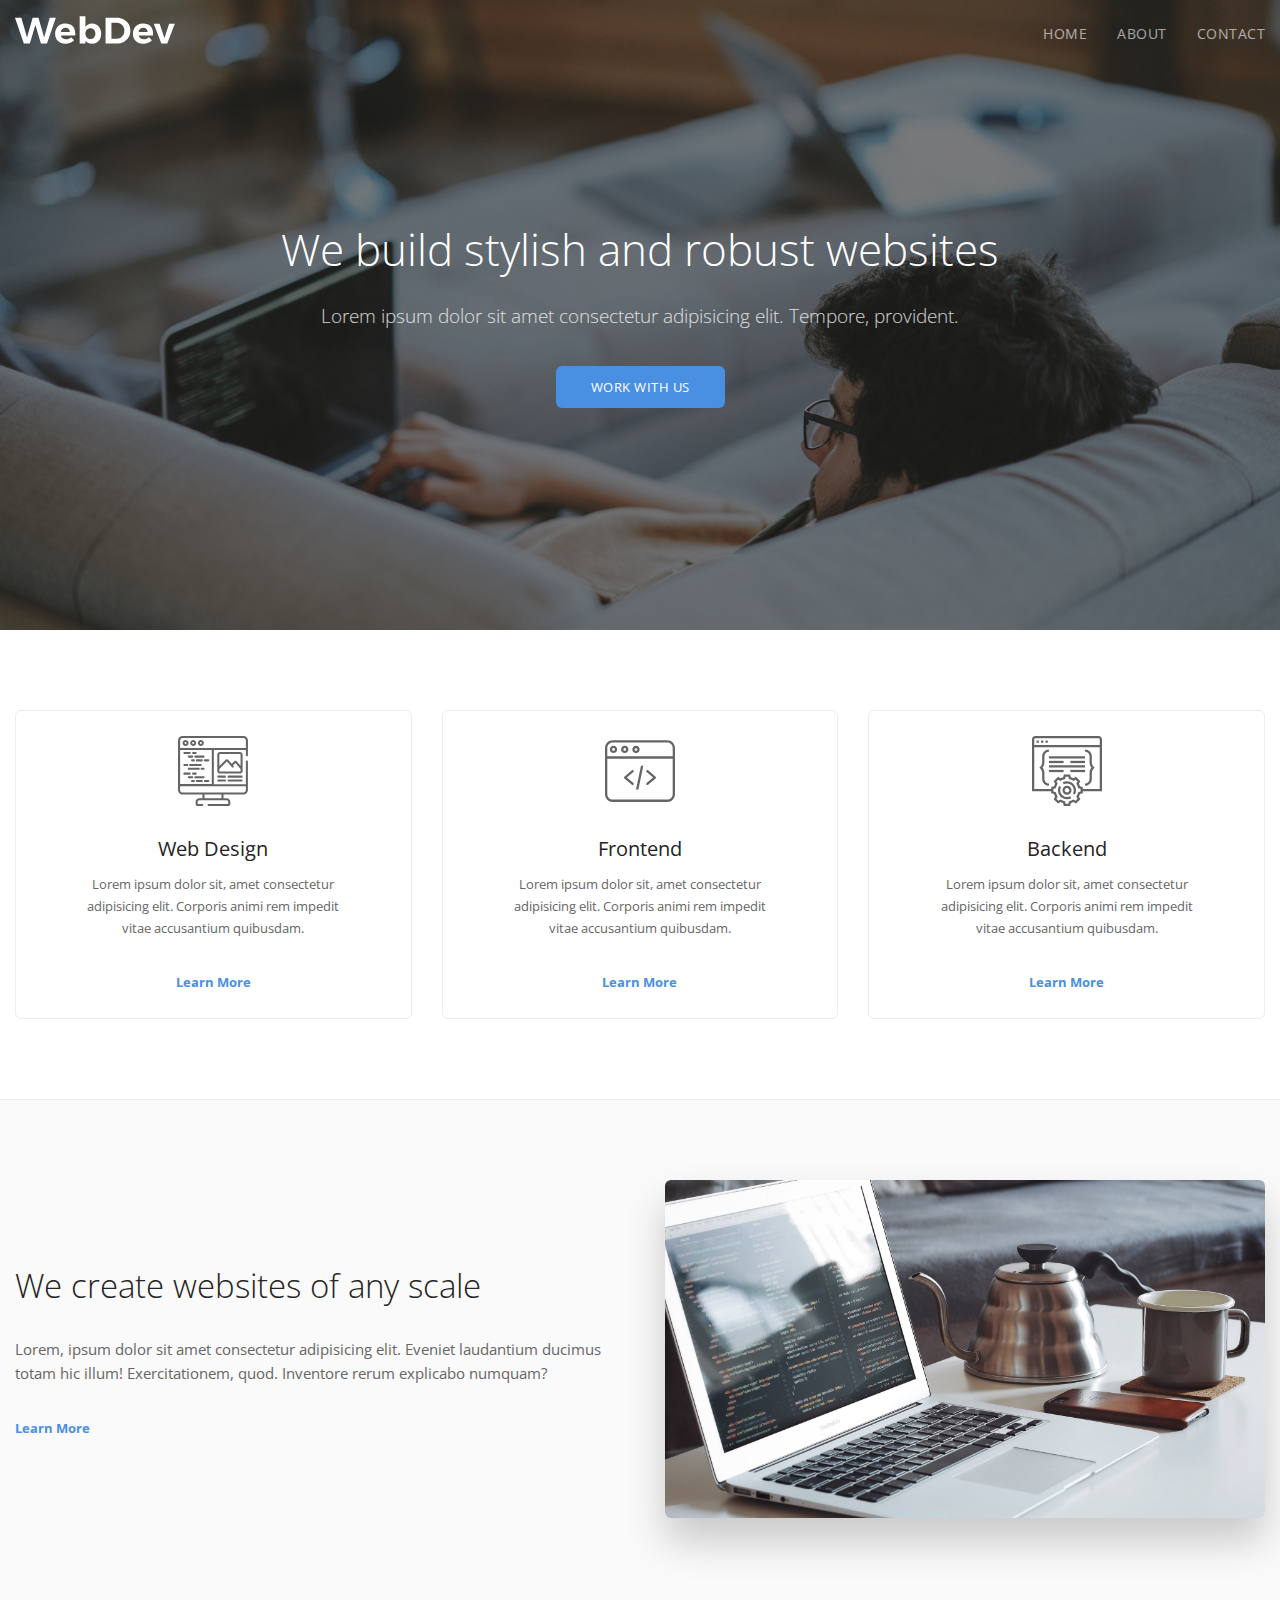
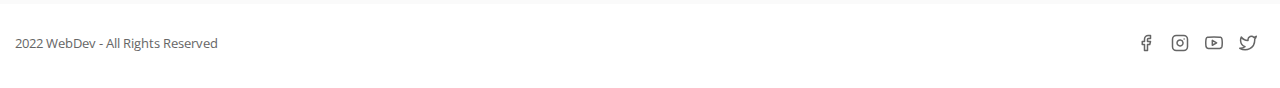
<file: webdev/index.html>
<!DOCTYPE html>
<html lang="en">
<head>
    <meta charset="UTF-8">
    <meta http-equiv="X-UA-Compatible" content="IE=edge">
    <meta name="viewport" content="width=device-width, initial-scale=1.0">
    <title>WebDev | Home</title>
    <link rel="stylesheet" href="css/main.css">
    <link href="https://fonts.googleapis.com/css2?family=Open+Sans:wght@300;400;700&display=swap" rel="stylesheet">
</head>
<body>
    
    <header class="navbar">
        <div class="container">
            <a href="index.html" class="navbar-brand">
                <img src="images/logo.svg" alt="WebDev logo">
            </a>
            <nav class="navbar-nav">
                <ul>
                    <li>
                        <a href="index.html">Home</a>
                    </li>
                    <li>
                        <a href="about.html">About</a>
                    </li>
                    <li>
                        <a href="contact.html">Contact</a>
                    </li>
                </ul>
            </nav>
        </div>        
    </header>

    <main>

        <section class="hero" style="background-image: url('images/home/hero.jpeg')">
            <div class="container">
                <h1>We build stylish and robust websites</h1>
                <p class="lead">Lorem ipsum dolor sit amet consectetur adipisicing elit. Tempore, provident.</p>
                <a href="#" class="btn btn-primary">Work with us</a>
            </div>
        </section>

        <section class="section-padding">
            <div class="container">
                <div class="services">

                    <div class="service-col">
                        <div class="service">
                            <img src="images/icons/web-design.svg" alt="Web Design">
                            <h4>Web Design</h4>
                            <p>Lorem ipsum dolor sit, amet consectetur adipisicing elit. Corporis animi rem impedit vitae accusantium quibusdam.</p>
                            <a href="#">Learn More</a>
                        </div>
                    </div>

                    <div class="service-col">
                        <div class="service">
                            <img src="images/icons/frontend.svg" alt="Frontend">
                            <h4>Frontend</h4>
                            <p>Lorem ipsum dolor sit, amet consectetur adipisicing elit. Corporis animi rem impedit vitae accusantium quibusdam.</p>
                            <a href="#">Learn More</a>
                        </div>
                    </div>

                    <div class="service-col">
                        <div class="service">
                            <img src="images/icons/backend.svg" alt="Backend">
                            <h4>Backend</h4>
                            <p>Lorem ipsum dolor sit, amet consectetur adipisicing elit. Corporis animi rem impedit vitae accusantium quibusdam.</p>
                            <a href="#">Learn More</a>
                        </div>
                    </div>

                </div>
            </div>
        </section>

        <section class="section-padding section-grey">
            <div class="container">
                <div class="split-section">
                    <div class="split-section__text">
                        <h2>We create websites of any scale</h2>
                        <p>Lorem, ipsum dolor sit amet consectetur adipisicing elit. Eveniet laudantium ducimus totam hic illum! Exercitationem, quod. Inventore rerum explicabo numquam?</p>
                        <a href="#">Learn More</a>
                    </div>
                    <div class="split-section__image">
                        <img src="images/home/split.jpeg" alt="Laptope" class="img-shadow img-rounded">
                    </div>
                </div>
            </div>
        </section>

    </main>

    <footer>
        <div class="container">
            <div class="footer-row">
                <small class="footer-copyright">2022 WebDev - All Rights Reserved</small>
            <ul class="footer-social">
                <li>
                    <a href="#">
                        <img src="images/icons/facebook.svg" alt="WebDev on Facebook">
                    </a>
                </li>
                <li>
                    <a href="#">
                        <img src="images/icons/instagram.svg" alt="WebDev on Instagram">
                    </a>
                </li>
                <li>
                    <a href="#">
                        <img src="images/icons/youtube.svg" alt="WebDev on Youtube">
                    </a>
                </li>
                <li>
                    <a href="#">
                        <img src="images/icons/twitter.svg" alt="WebDev on Twitter">
                    </a>
                </li>
            </ul>
            </div>
        </div>
    </footer>

</body>
</html>
</file>
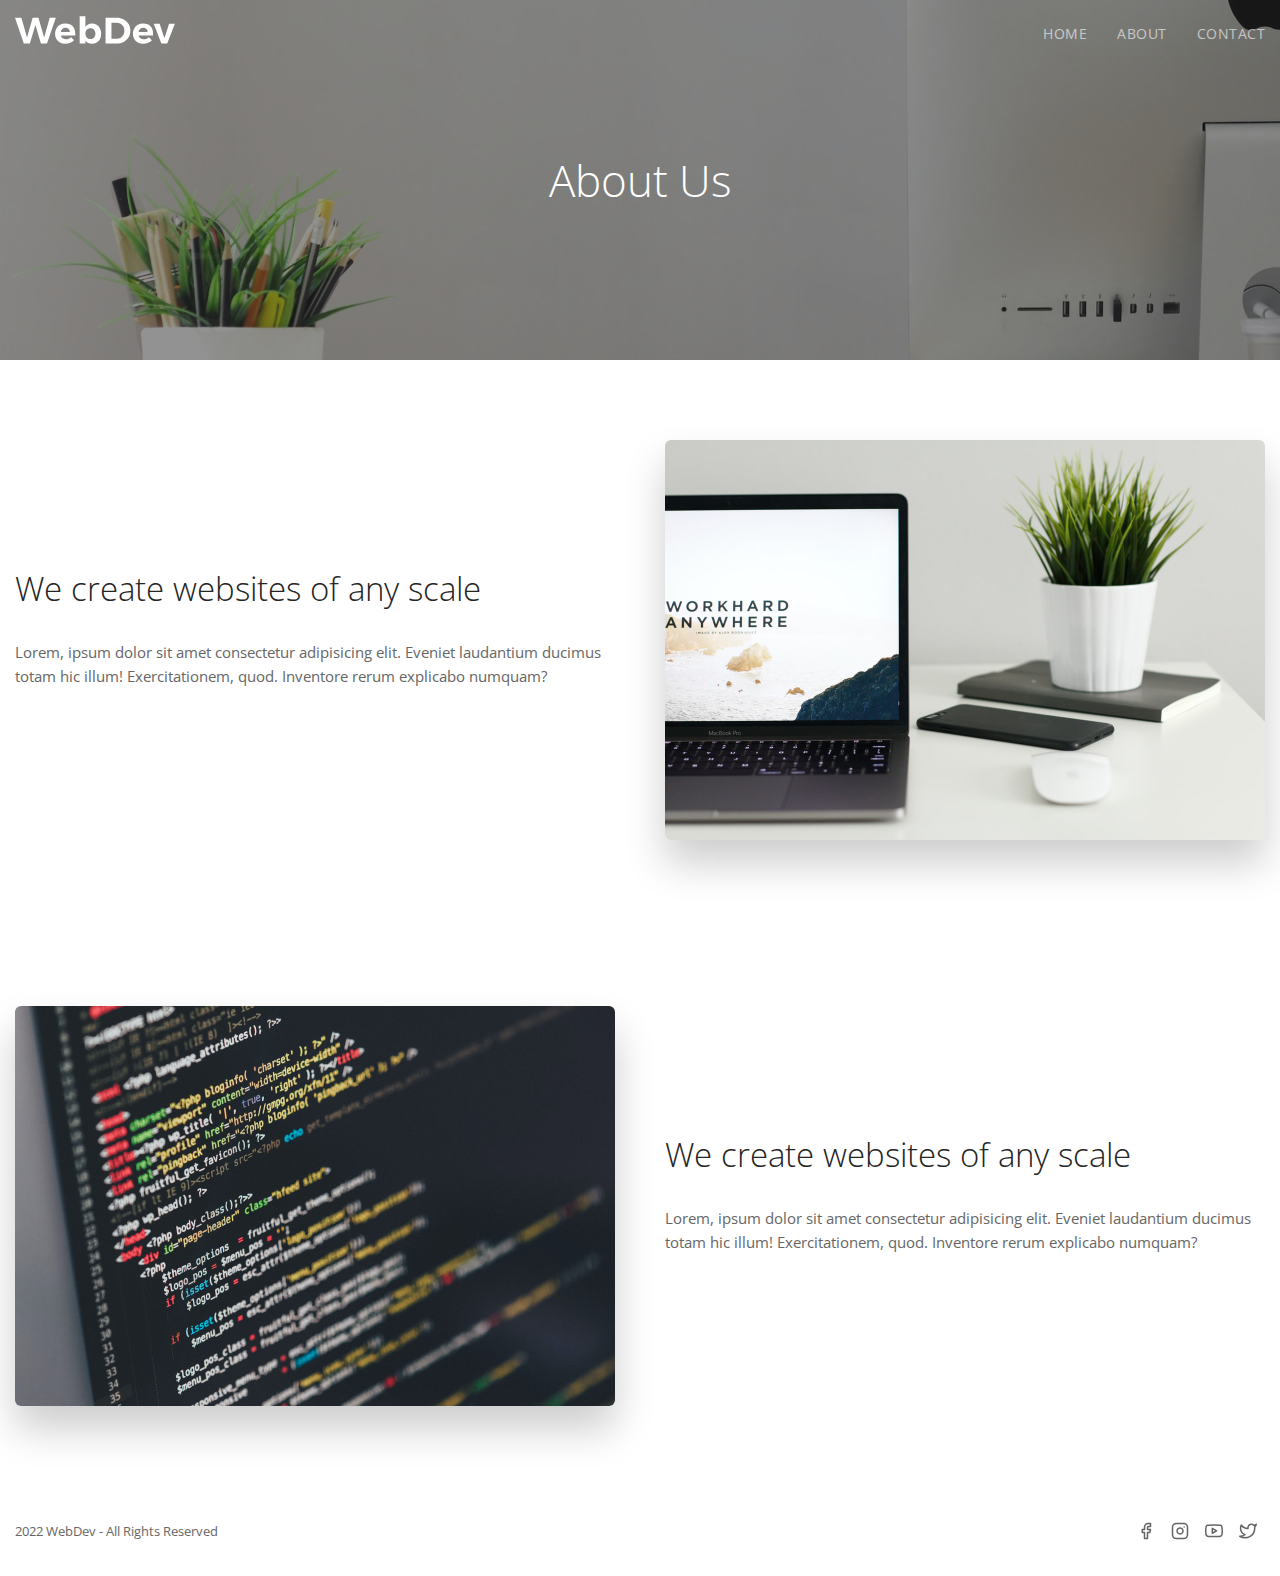
<file: webdev/about.html>
<!DOCTYPE html>
<html lang="en">
<head>
    <meta charset="UTF-8">
    <meta http-equiv="X-UA-Compatible" content="IE=edge">
    <meta name="viewport" content="width=device-width, initial-scale=1.0">
    <title>WebDev | Home</title>
    <link rel="stylesheet" href="css/main.css">
    <link href="https://fonts.googleapis.com/css2?family=Open+Sans:wght@300;400;700&display=swap" rel="stylesheet">
</head>
<body>
    
    <header class="navbar">
        <div class="container">
            <a href="index.html" class="navbar-brand">
                <img src="images/logo.svg" alt="WebDev logo">
            </a>
            <nav class="navbar-nav">
                <ul>
                    <li>
                        <a href="index.html">Home</a>
                    </li>
                    <li>
                        <a href="about.html">About</a>
                    </li>
                    <li>
                        <a href="contact.html">Contact</a>
                    </li>
                </ul>
            </nav>
        </div>        
    </header>

    <main>

        <section class="hero hero-sm" style="background-image: url('images/about/hero.jpeg')">
            <div class="container">
                <h1 class="mb-0">About Us</h1>
            </div>
        </section>

        <section class="section-padding">
            <div class="container">
                <div class="split-section">
                    <div class="split-section__text">
                        <h2>We create websites of any scale</h2>
                        <p>Lorem, ipsum dolor sit amet consectetur adipisicing elit. Eveniet laudantium ducimus totam hic illum! Exercitationem, quod. Inventore rerum explicabo numquam?</p>
                    </div>
                    <div class="split-section__image">
                        <img src="images/about/about-1.jpeg" alt="Laptope" class="img-shadow img-rounded">
                    </div>
                </div>
            </div>
        </section>

        <section class="section-padding">
            <div class="container">
                <div class="split-section">
                    <div class="split-section__image">
                        <img src="images/about/about-2.jpeg" alt="Laptope" class="img-shadow img-rounded">
                    </div>
                    <div class="split-section__text">
                        <h2>We create websites of any scale</h2>
                        <p>Lorem, ipsum dolor sit amet consectetur adipisicing elit. Eveniet laudantium ducimus totam hic illum! Exercitationem, quod. Inventore rerum explicabo numquam?</p>
                    </div>
                </div>
            </div>
        </section>

    </main>

    <footer>
        <div class="container">
            <div class="footer-row">
                <small class="footer-copyright">2022 WebDev - All Rights Reserved</small>
            <ul class="footer-social">
                <li>
                    <a href="#">
                        <img src="images/icons/facebook.svg" alt="WebDev on Facebook">
                    </a>
                </li>
                <li>
                    <a href="#">
                        <img src="images/icons/instagram.svg" alt="WebDev on Instagram">
                    </a>
                </li>
                <li>
                    <a href="#">
                        <img src="images/icons/youtube.svg" alt="WebDev on Youtube">
                    </a>
                </li>
                <li>
                    <a href="#">
                        <img src="images/icons/twitter.svg" alt="WebDev on Twitter">
                    </a>
                </li>
            </ul>
            </div>
        </div>
    </footer>

</body>
</html>
</file>
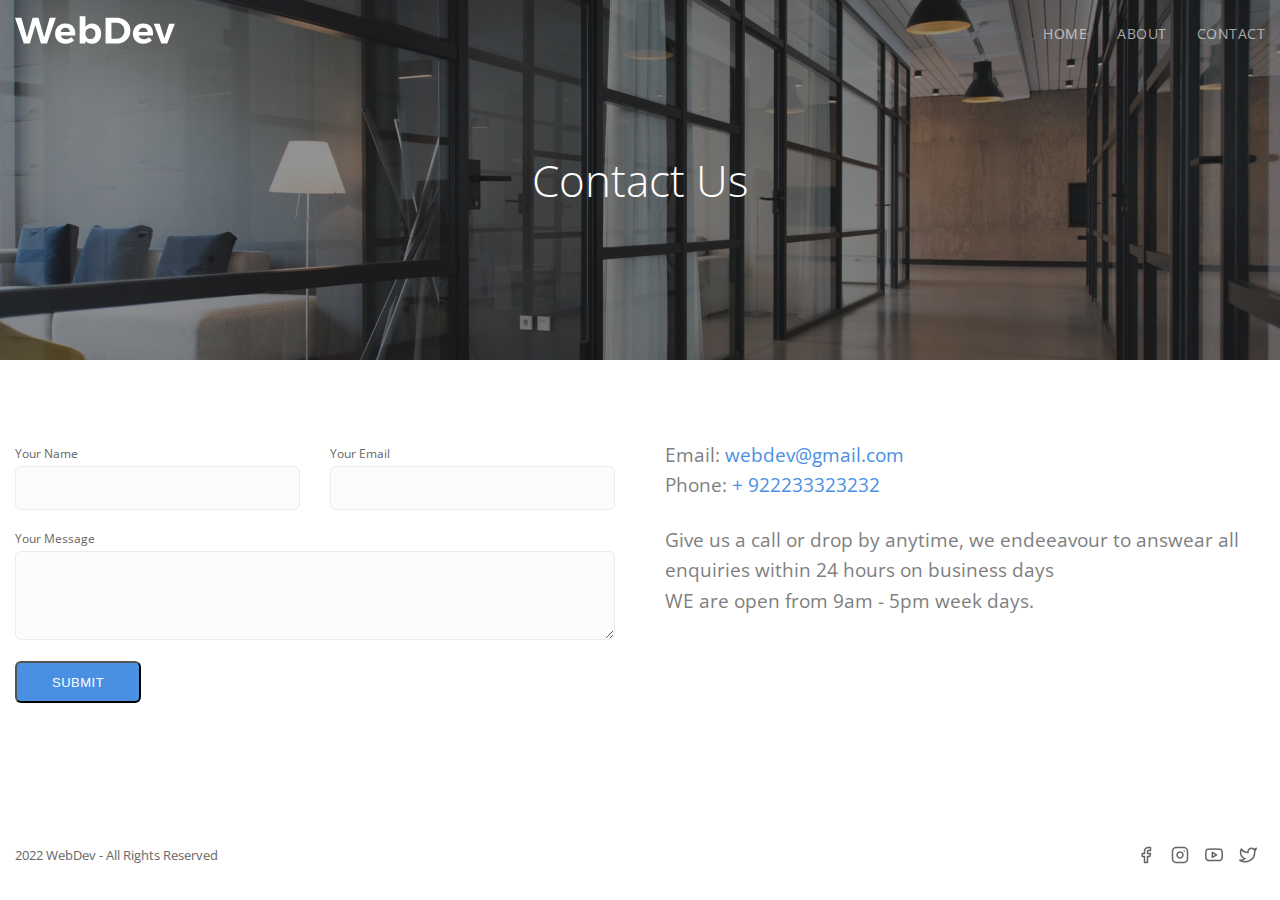
<file: webdev/contact.html>
<!DOCTYPE html>
<html lang="en">
<head>
    <meta charset="UTF-8">
    <meta http-equiv="X-UA-Compatible" content="IE=edge">
    <meta name="viewport" content="width=device-width, initial-scale=1.0">
    <title>WebDev | Home</title>
    <link rel="stylesheet" href="css/main.css">
    <link href="https://fonts.googleapis.com/css2?family=Open+Sans:wght@300;400;700&display=swap" rel="stylesheet">
</head>
<body>
    
    <header class="navbar">
        <div class="container">
            <a href="index.html" class="navbar-brand">
                <img src="images/logo.svg" alt="WebDev logo">
            </a>
            <nav class="navbar-nav">
                <ul>
                    <li>
                        <a href="index.html">Home</a>
                    </li>
                    <li>
                        <a href="about.html">About</a>
                    </li>
                    <li>
                        <a href="contact.html">Contact</a>
                    </li>
                </ul>
            </nav>
        </div>        
    </header>

    <main>

        <section class="hero hero-sm" style="background-image: url('images/contact/hero.jpeg')">
            <div class="container">
                <h1 class="mb-0">Contact Us</h1>
            </div>
        </section>

        <section class="section-padding">
            <div class="container">
                <div class="contact-form">
                    <div class="contact-form__form">
                        <form action="#" class="form-layout">
                            <div class="form-col-50">
                                <label for="contact-name">Your Name</label>
                                <input type="text" class="form-control" name="contact-name" id="contact-name">
                            </div>
                            <div class="form-col-50">
                                <label for="contact-email">Your Email</label>
                                <input type="email" class="form-control" name="contact-email" id="contact-email">
                            </div>
                            <div class="form-col">
                                <label for="contact-message">Your Message</label>
                                <textarea   class="form-control"
                                            name="contact-maessage" 
                                            id="contact-message" 
                                            rows="4"></textarea>
                            </div>
                            <div class="form-col">
                                <button class="btn btn-primary" type="submit">
                                    Submit
                                </button>
                            </div>
                        </form>
                    </div>
                    <div class="contact-form__info">
                        <p class="lead">Email: <a href="mailto:webdev@gmail.com">webdev@gmail.com</a></p>
                        <p class="lead">Phone: <a href="tel:+922233323232">+ 922233323232</a></p>
                        <br>
                        <p class="lead">Give us a call or drop by anytime, we endeeavour to answear all enquiries within 24 hours on business days</p>
                        <p class="lead">WE are open from 9am - 5pm week days.</p>
                    </div>
                </div>
            </div>

        </section>

    </main>

    <footer>
        <div class="container">
            <div class="footer-row">
                <small class="footer-copyright">2022 WebDev - All Rights Reserved</small>
            <ul class="footer-social">
                <li>
                    <a href="#">
                        <img src="images/icons/facebook.svg" alt="WebDev on Facebook">
                    </a>
                </li>
                <li>
                    <a href="#">
                        <img src="images/icons/instagram.svg" alt="WebDev on Instagram">
                    </a>
                </li>
                <li>
                    <a href="#">
                        <img src="images/icons/youtube.svg" alt="WebDev on Youtube">
                    </a>
                </li>
                <li>
                    <a href="#">
                        <img src="images/icons/twitter.svg" alt="WebDev on Twitter">
                    </a>
                </li>
            </ul>
            </div>
        </div>
    </footer>

</body>
</html>
</file>
<file: webdev/css/main.css>
*,h1,h2,h3,h4,h5,h6,p,ul,a {
    margin: 0;
    padding: 0;
}

*,
*:before,
*:after {
    box-sizing: border-box;
}

html, body {
    overflow-x: hidden;
}

body {
    font-family: "Open Sans", sans-serif;
    font-size: 15px;
    line-height: 1.6;
    color: #666;


    display: flex;
    flex-direction: column;
    min-height: 100vh;
}

main {
    flex: 1;
}

a {
    color: #4a90e2;
    text-decoration: none;
    transition: all .3s ease;
}

a:not(.btn):hover {
    color: #4872a2;
}

p + a:not(.btn) {
    font-size: 13px;
    font-weight: 700;
}

h1,h2,h3,h4,h5,h6 {
    line-height: 1.25;
    font-weight: 300;
    color: #252525;
}

h1 {
    font-size: 34px;
}

h2 {
    font-size: 28px;
}

h3 {
    font-size: 22px;
}

h4 {
    font-size: 18px;
}

@media (min-width: 992px) {
    h1 {
        font-size: 44px;
    }
    
    h2 {
        font-size: 33px;
    }
    
    h3 {
        font-size: 26px;
    }
    
    h4 {
        font-size: 20px;
    }
}

img {
    max-width: 100%;
}

label {
    display: inline-block;
    font-size: 12px;
    color: #666666;
    margin-bottom: 3px;
}

textarea {
    max-width: 100%;
    min-width: 100%;
    max-height: 200px;
    min-height: 50px;
}

.container {
    max-width: 1280px;
    width: 100%;
    margin: 0 auto;
    padding-right: 15px;
    padding-left: 15px;
}

.lead {
    font-size: 16px;
    color: #808080;
    font-weight: 300px;
}

@media (min-width: 992px) {
    .lead {
        font-size: 19px;
    }
}

.section-padding {
    padding-top: 80px;
    padding-bottom: 80px;
}

.section-grey {
    border-top: 1px solid #ebebeb;
    background-color: #fafafa;
}

.img-shadow {
    box-shadow: 0 23px 40px rgba(0, 0, 0, .2)
}

.img-rounded {
    border-radius: 6px;
}

.mb-0 {
    margin-bottom: 0 !important;
}

.btn {
    display: inline-flex;
    align-items: center;
    justify-content: center;
    height: 42px;
    border-radius: 6px;
    padding: 5px 35px;
    transition: 0.1s linear;
}

.btn-primary {
    background-color: #4a90e2;
    color: #fff;
    letter-spacing: 0.5px;
    text-transform: uppercase;
    font-size: 13px;
}

.btn-primary:hover {
    background-color: #609de6;
    transform: translate3d(0, -2px, 0);
}

.navbar {
    position: absolute;
    left: 0;
    top: 0;
    width: 100%;
    height: 66px;
    display: flex;
    align-items: center;
    z-index: 2;
}

.navbar > .container {
    display: flex;
    align-items: center;
    justify-content: center;
    flex-wrap: wrap;
}

.navbar-brand img {
    max-width: 160px;
}

.navbar-nav {
    margin-left: auto;
}

.navbar-nav ul {
    display: flex;
    list-style: none;
    margin-left: -15px;
    margin-right: -15px;
}

.navbar-nav li {
    padding-left: 15px;
    padding-right: 15px;
}

.navbar-nav li a {
    color: #fff;
    text-transform: uppercase;
    font-size: 14px;
    opacity: 0.6;
    letter-spacing: 0.5px;
    transition: opacity 0.3s ease;
}

.navbar-nav li a:hover {
    color: #fff;
    opacity: 1;
}

@media (max-width: 500px) {
    .navbar-brand {
        max-width: 100%;
        width: 100%;
        text-align: center;
        padding-top: 25px;
        margin-bottom: 10px;
    }
    .navbar-brand img {
    max-width: 130px;
    }

    .navbar-nav {
    margin: 0 auto;
    }
}

.hero {
    position: relative;
    display: flex;
    align-items: center;
    min-height: 70vh;
    padding-top: 80px;
    padding-bottom: 80px;
    text-align: center;
    background-size: cover;
    background-position: center;
}

.hero.hero-sm {
    min-height: 40vh;
}

.hero:before {
    content: "";
    position: absolute;
    left: 0;
    top: 0;
    width: 100%;
    height: 100%;
    background-color: #252525;
    opacity: 0.5;
}

.hero .container {
    position: relative;
    max-width: 800px;
}

.hero h1 {
    margin-bottom: 24px;
    color: #fff;
}

.hero p {
    margin-bottom: 35px;
    font-weight: 300;
    opacity: 0.8;
    color: #fff;
}

.services {
    display: flex;
    align-items: center;
    flex-wrap: wrap;
    text-align: center;
    margin-left: -15px;
    margin-right: -15px;
}

.service-col {
    max-width: 100%;
    width: 100%;
    padding-left: 15px;
    padding-right: 15px;
    margin-bottom: 30px;
}


.service {
    padding: 25px;
    border-radius: 6px;
    border: 1px solid #ececec
}

.service img {
    opacity: .6;
    max-width: 70px;
    margin-bottom: 24px;
}

.service h4 {
    font-weight: 400;
    margin-bottom: 12px;
}

.service p {
    max-width: 280px;
    margin: 0 auto 30px auto;
    font-size: 13px;
    line-height: 1.7;
}

@media (min-width: 768px) {
    .service-col {
        max-width: calc(100% / 3);
        width: 100%;
        margin-bottom: 0;
    }
}

.split-section {
    display: flex;
    align-items: center;
    flex-wrap: wrap;
}

.split-section__image {
    order: -1;
    margin-bottom: 40px;
}

.split-section__image,
.split-section__text {
    max-width: 100%;
    width: 100%;
}

.split-section h2,
.split-section p {
    margin-bottom: 30px;
}

@media (min-width: 768px) {
    .split-section {
        margin-left: -25px;
        margin-right: -25px;
    }
    .split-section__image {
        order: initial;
        margin-bottom: 0;
    }
    .split-section__image,
    .split-section__text {
        max-width: 50%;
        width: 100%;
        padding-left: 25px;
        padding-right: 25px;
    }
}

.contact-form {
    display: flex;
    flex-wrap: wrap;
    margin-left: -25px;
    margin-right: -25px;
}

.contact-form__info,
.contact-form__form {
    padding-left: 25px;
    padding-right: 25px;
}

.contact-form__info {
    order: -1;
    margin-bottom: 30px;
}

@media (min-width: 768px) {
    .contact-form__info,
    .contact-form__form {
        max-width: 50%;
        width: 100%;
    }

    .contact-form__info {
        order: initial;
        margin-bottom: 0;
    }
}

.form-control {
    width: 100%;
    font-size: 16px;
    background-color: #fcfcfc;
    padding: 5px 15px;
    border-radius: 6px;
    border: 1px solid #ececec;
    -webkit-appearance: none;
}

.form-control:not(textarea) {
    height: 44px;
}

textarea.form-control {
    padding-top: 10px;
}

.form-layout { 
    display: flex;
    flex-wrap: wrap;
    margin-left: -15px;
    margin-right: -15px;
}

[class*='form-col'] {
    width: 100%;
    padding-left: 15px;
    padding-right: 15px;
    margin-bottom: 15px;
}

@media(min-width: 768px) {
    .form-col-50 {
        max-width: 50%;
        width: 100%;
    }
}

.footer-row {
    display:flex;
    justify-content: space-between;
    padding-top: 30px;
    padding-bottom: 30px;
}

.footer-social {
    display: flex;
    list-style: none;
    align-items: center;
}

.footer-social li {
    padding-left: 8px;
    padding-right: 8px;
}

.footer-social a {
    opacity: 0.6;
}

.footer-social a:hover {
    opacity: 1;
}

.footer-social img {
    max-width: 18px;
}
</file>
